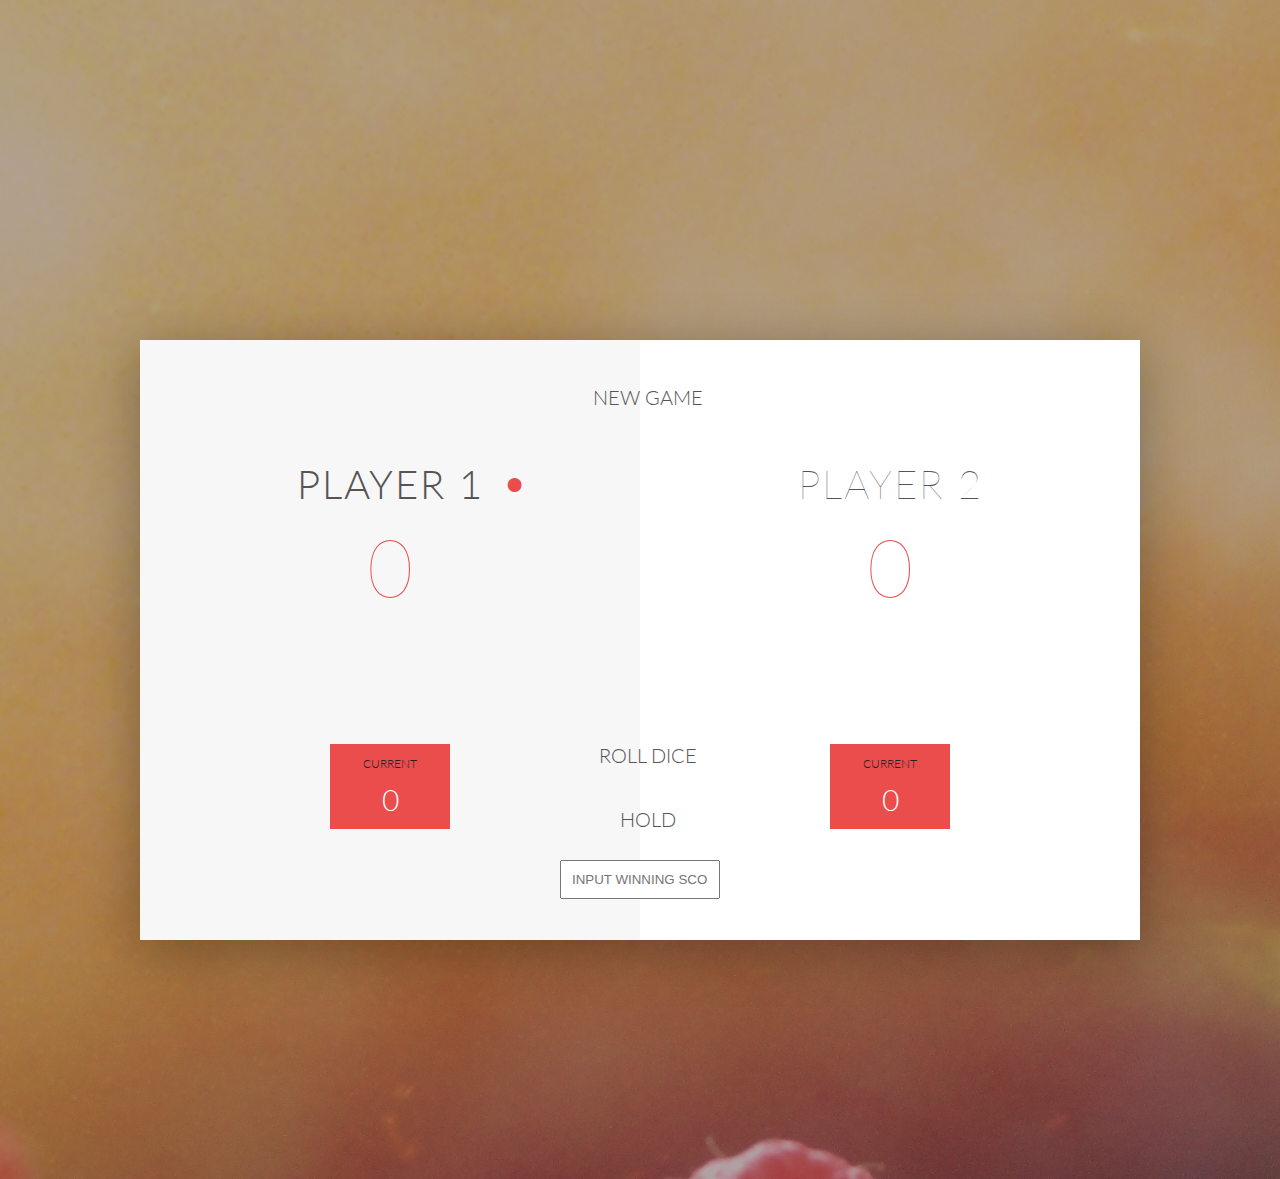
<file: Guess_Game/index.html>
<!DOCTYPE html>
<html lang="en">
    <head>
        <meta charset="UTF-8">
        <link href="https://fonts.googleapis.com/css?family=Lato:100,300,600" rel="stylesheet" type="text/css">
        <link href="http://code.ionicframework.com/ionicons/2.0.1/css/ionicons.min.css" rel="stylesheet" type="text/css">
        <link type="text/css" rel="stylesheet" href="css/style.css">
        
        <title>Pig Game</title>
    </head>

    <body>

        
        

        <div class="wrapper clearfix">
            <div class="player-0-panel active">
                <div class="player-name" id="name-0">Player 1</div>
                <div class="player-score" id="score-0">43</div>
                <div class="player-current-box">
                    <div class="player-current-label">Current</div>
                    <div class="player-current-score" id="current-0">11</div>
                </div>
            </div>
            
            <div class="player-1-panel">
                <div class="player-name" id="name-1">Player 2</div>
                <div class="player-score" id="score-1">72</div>
                <div class="player-current-box">
                    <div class="player-current-label">Current</div>
                    <div class="player-current-score" id="current-1">0</div>
                </div>
            </div>
            
            <button class="btn-new"><i class="ion-ios-plus-outline"></i>New game</button>
            <button class="btn-roll"><i class="ion-ios-loop"></i>Roll dice</button>
            <button class="btn-hold"><i class="ion-ios-download-outline"></i>Hold</button>

            <input type="text" placeholder="input winning score" class="final_score">
        
            
            <img src="css/images/dice-5.png" alt="Dice" class="dice" id="dice-1">
            <img src="css/images/dice-5.png" alt="Dice" class="dice" id="dice-2">
        </div>
        
        <script src="js/app.js"></script>
    </body>
</html>
</file>
<file: Guess_Game/css/style.css>
/**********************************************
*** GENERAL
**********************************************/

* {
    margin: 0;
    padding: 0;
    box-sizing: border-box;
    
}

.clearfix::after {
    content: "";
    display: table;
    clear: both;
}

body {
    background-image: linear-gradient(rgba(62, 20, 20, 0.4), rgba(62, 20, 20, 0.4)), url(images/back.jpg);
    background-size: cover;
    background-position: center;
    font-family: Lato;
    font-weight: 300;
    position: relative;
    height: 131vh;
    color: #555;
}

.final_score {
    position: absolute;
    left: 50%;
    transform: translateX(-50%);
    top: 520px;
    color: #555;
    text-align: center;
    padding: 10px;
    width: 160px;
    text-transform: uppercase;
}

.input:focus {
    outline: none;
}

.wrapper {
    width: 1000px;
    position: absolute;
    margin-top: 50px;
    margin-bottom: 50px;
    top: 50%;
    left: 50%;
    transform: translate(-50%, -50%);
    background-color: #fff;
    box-shadow: 0px 10px 50px rgba(0, 0, 0, 0.3);
    overflow: hidden;
}

.player-0-panel,
.player-1-panel {
    width: 50%;
    float: left;
    height: 600px;
    padding: 100px;
}



/**********************************************
*** PLAYERS
**********************************************/

.player-name {
    font-size: 40px;
    text-align: center;
    text-transform: uppercase;
    letter-spacing: 2px;
    font-weight: 100;
    margin-top: 20px;
    margin-bottom: 10px;
    position: relative;
}

.player-score {
    text-align: center;
    font-size: 80px;
    font-weight: 100;
    color: #EB4D4D;
    margin-bottom: 130px;
}

.active { background-color: #f7f7f7; }
.active .player-name { font-weight: 300; }

.active .player-name::after {
    content: "\2022";
    font-size: 47px;
    position: absolute;
    color: #EB4D4D;
    top: -7px;
    right: 10px;
    
}

.player-current-box {
    background-color: #EB4D4D;
    color: #fff;
    width: 40%;
    margin: 0 auto;
    padding: 12px;
    text-align: center;
}

.player-current-label {
    text-transform: uppercase;
    margin-bottom: 10px;
    font-size: 12px;
    color: #222;
}

.player-current-score {
    font-size: 30px;
}

button {
    position: absolute;
    width: 200px;
    left: 50%;
    transform: translateX(-50%);
    color: #555;
    background: none;
    border: none;
    font-family: Lato;
    font-size: 20px;
    text-transform: uppercase;
    cursor: pointer;
    font-weight: 300;
    transition: background-color 0.3s, color 0.3s;
}

button:hover { font-weight: 600; }
button:hover i { margin-right: 20px; }

button:focus {
    outline: none;
}

i {
    color: #EB4D4D;
    display: inline-block;
    margin-right: 15px;
    font-size: 32px;
    line-height: 1;
    vertical-align: text-top;
    margin-top: -4px;
    transition: margin 0.3s;
}

.btn-new { top: 45px;}
.btn-roll { top: 403px;}
.btn-hold { top: 467px;}

#dice-1 {top: -30px;}
#dice-2 {top: 90px;}

.dice {
    position: absolute;
    left: 50%;
    margin-top: 178px;
    transform: translateX(-50%);
    height: 100px;
    box-shadow: 0px 10px 60px rgba(0, 0, 0, 0.10);
}




.winner { background-color: #f7f7f7; }
.winner .player-name { font-weight: 300; color: #EB4D4D; }
</file>
